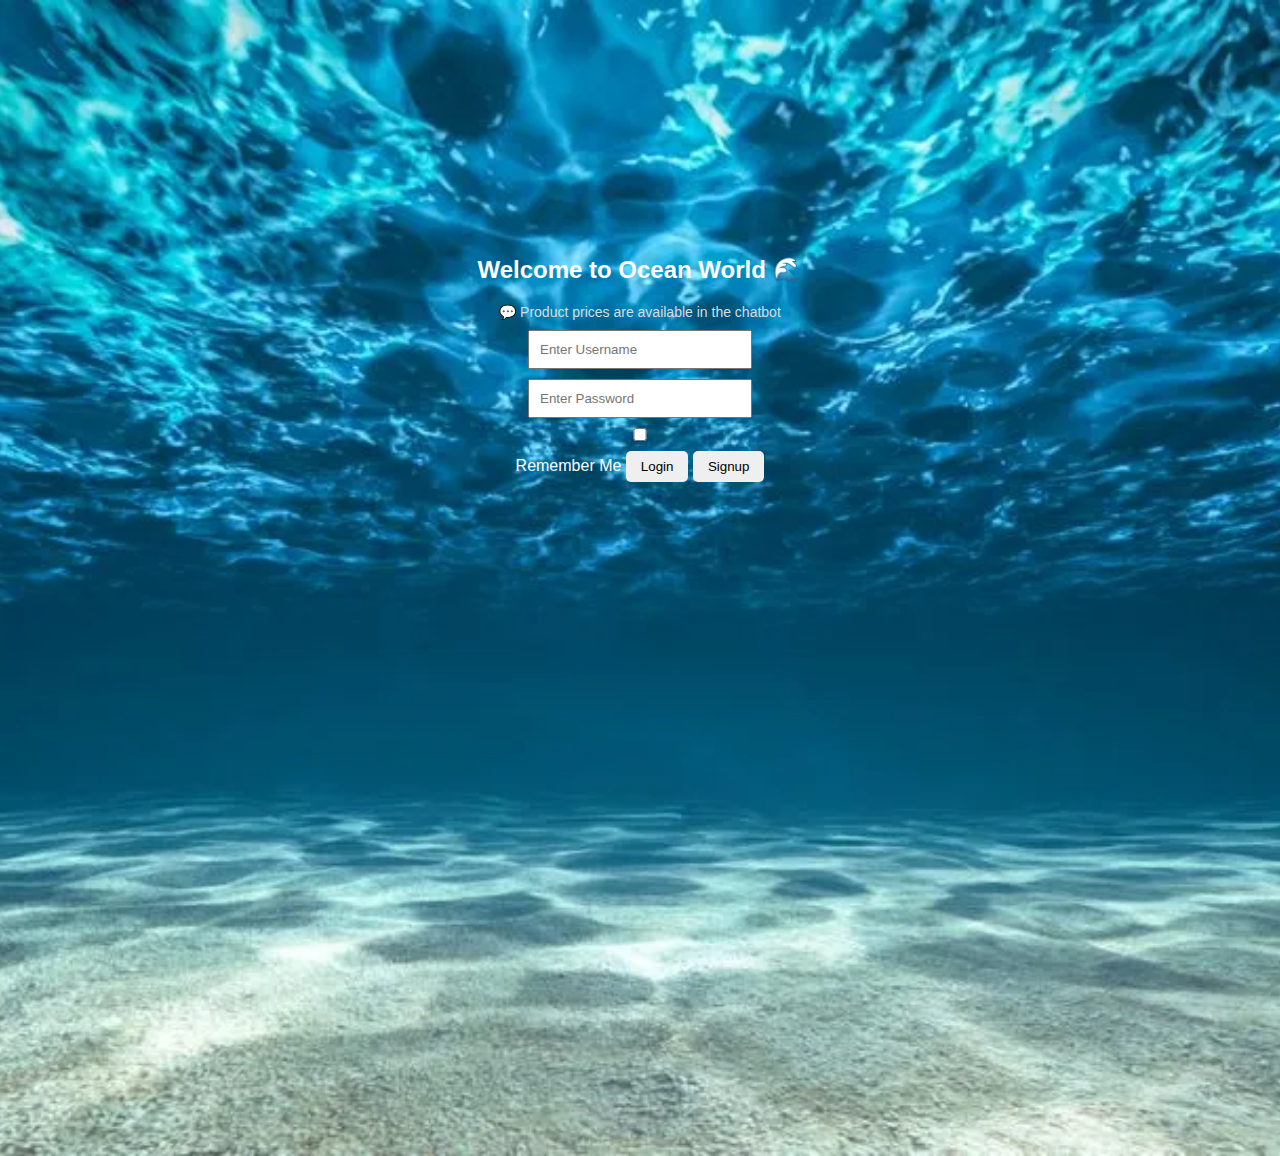
<file: index.html>
<!DOCTYPE html>
<html lang="en">
<head>
    <meta charset="UTF-8">
    <title>Ocean World</title>
    <meta name="viewport" content="width=device-width, initial-scale=1.0">
    <link rel="stylesheet" href="style.css">
</head>
<body>
    <div class="bubble-container"></div>
    <div class="fish-container"></div>

<!-- LOGIN SECTION -->
<div id="loginContainer" class="login-container">
    <h2>Welcome to Ocean World 🌊</h2>
    <p class="short-desc">💬 Product prices are available in the chatbot</p>
    <input type="text" id="username" placeholder="Enter Username">
    <input type="password" id="password" placeholder="Enter Password">
    <label>
    <input type="checkbox" id="rememberMe"> Remember Me
    </label>
    <button onclick="login()">Login</button>
<button onclick="signup()">Signup</button>

</div>

<!-- MAIN APP -->
<div id="mainApp" class="hidden">
<audio id="bubbleSound" src="sounds/bubble.mp3"></audio>


    <!-- TOP BAR -->
    <header>
        <img src="images/menu-icon.png" class="menu-icon" onclick="toggleSidebar()">
        <h1>Ocean World</h1>
        <img src="images/shark.png" class="shark-btn" onclick="showShark()">
    </header>

    <!-- SIDEBAR -->
    <div id="sidebar" class="sidebar">
        <h3>Explore</h3>
        <button onclick="showProducts()">Products</button>
        <button onclick="toggleChat()">Chatbot</button>
        <button onclick="toggleDarkMode()">Dark Mode</button>
        <button onclick="logout()">Logout</button>
        <button onclick="openCart()">Cart 🛒</button>

    </div>

    <!-- PRODUCTS SECTION -->
    <section id="productsSection" class="products">
    <div class="product-card" data-name="Glow Coral Lamp">
        <img src="images/product1.jpg">
        <h4>Glow Coral Lamp</h4>
        <span class="remove-product hidden">×</span>
    </div>
    <div class="product-card" data-name="Sea Pearl Necklace">
        <img src="images/product2.jpg">
        <h4>Sea Pearl Necklace</h4>
        <span class="remove-product hidden">×</span>
    </div>
    <div class="product-card" data-name="Ocean Wave Speaker">
        <img src="images/product3.jpg">
        <h4>Ocean Wave Speaker</h4>
        <span class="remove-product hidden">×</span>
    </div>
    <div class="product-card" data-name="Shell Mirror">
        <img src="images/product4.jpg">
        <h4>Shell Mirror</h4>
        <span class="remove-product hidden">×</span>
    </div>
    <div class="product-card" data-name="Underwater Camera">
        <img src="images/product5.jpg">
        <h4>Underwater Camera</h4>
        <span class="remove-product hidden">×</span>
    </div>
    <div class="product-card" data-name="Starfish Lamp">
        <img src="images/product6.jpg">
        <h4>Starfish Lamp</h4>
        <span class="remove-product hidden">×</span>
    </div>
</section>

<!-- Save Selection Button -->
<button id="saveCartBtn" class="hidden">Save Selection ✅</button>
    </section>
    <!-- CHATBOT -->
    <div id="chatbot" class="chatbot hidden">
        <div class="chat-header">Ocean Bot 🤖</div>
        <div id="chatMessages" class="chat-messages"></div>
        <input type="text" id="chatInput" placeholder="Ask about ocean...">
        <button onclick="sendMessage()">Send</button>
    </div>

    <!-- SHARK POPUP -->
    <div id="sharkPopup" class="shark-popup">
        <img src="images/shark.png">
        <audio id="sharkSound" src="sounds/shark-sound.mp3"></audio>
    </div>

</div>

<script src="script.js"></script>
</body>
</html>
</file>
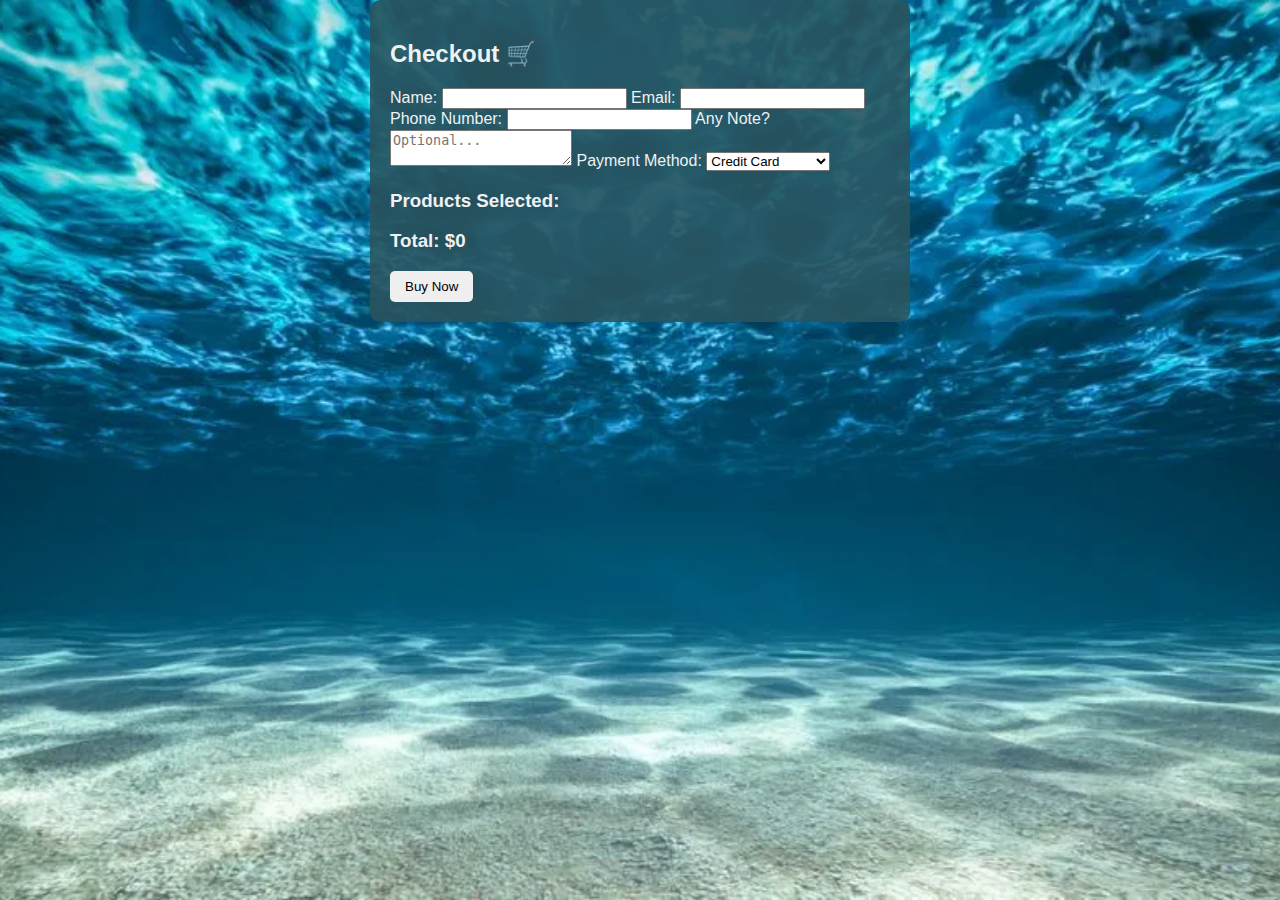
<file: checkout.html>
<!DOCTYPE html>
<html lang="en">
<head>
    <meta charset="UTF-8">
    <title>Checkout - Ocean World</title>
    <meta name="viewport" content="width=device-width, initial-scale=1.0">
    <link rel="stylesheet" href="style.css">
</head>
<body>
    <div class="checkout-container">
        <h2>Checkout 🛒</h2>
        <form id="checkoutForm">
            <label>Name:</label>
            <input type="text" id="customerName" required>

            <label>Email:</label>
            <input type="email" id="customerEmail" required>

            <label>Phone Number:</label>
            <input type="tel" id="customerPhone" required>

            <label>Any Note?</label>
            <textarea id="customerNote" placeholder="Optional..."></textarea>

            <label>Payment Method:</label>
            <select id="paymentMethod" required>
                <option value="Credit Card">Credit Card</option>
                <option value="PayPal">PayPal</option>
                <option value="Cash on Delivery">Cash on Delivery</option>
            </select>

            <h3>Products Selected:</h3>
            <div id="checkoutProducts" class="checkout-products"></div>

            <h3>Total: $<span id="totalPrice">0</span></h3>
            <button type="submit">Buy Now</button>
        </form>
    </div>
    <script src="checkout.js"></script>
</body>
</html>
</file>
<file: style.css>
body {
    margin: 0;
    font-family: Arial, sans-serif;
    background: url('images/ocean-bg.jpg') no-repeat center center/cover;
    color: white;
    min-height: 100vh; 
}

/* LOGIN */
.login-container {
    text-align: center;
    margin-top: 20%;
}

.login-container input {
    display: block;
    margin: 10px auto;
    padding: 10px;
    width: 200px;
}

button {
    padding: 8px 15px;
    cursor: pointer;
    border: none;
    border-radius: 5px;
}

.hidden {
    display: none;
}

/* HEADER */
header {
    display: flex;
    justify-content: space-between;
    align-items: center;
    padding: 15px;
    background: rgba(0,0,0,0.5);
}

.menu-icon {
    width: 30px;
    cursor: pointer;
}

.shark-btn {
    width: 40px;
    cursor: pointer;
}

/* SIDEBAR */
.sidebar {
    position: fixed;
    left: -250px;
    top: 0;
    width: 200px;
    height: 100%;
    background: rgba(41, 83, 94, 0.9);
    padding: 20px;
    transition: 0.3s;
    z-index: 1000;
}

.sidebar.active {
    left: 0;
}

.sidebar button {
    display: block;
    width: 100%;
    margin: 10px 0;
    background: rgba(255,255,255,0.1);
    color: white;
    border: none;
    padding: 10px;
    border-radius: 5px;
    transition: all 0.3s ease;
}

.sidebar button:hover {
    background: rgba(0,255,255,0.2);
    box-shadow: 0 0 10px #00ffff;
}

body.dark-mode .sidebar button {
    color: #00ffff;
    text-shadow: 0 0 5px #00ffff, 0 0 10px #00ffff;
    box-shadow: 0 0 10px #00ffff, 0 0 20px #00ffff;
    background: rgba(0,0,50,0.8);
}

/* PRODUCTS */
.products {
    display: none;
    grid-template-columns: repeat(auto-fit, minmax(150px, 1fr));
    gap: 15px;
    padding: 20px;
    margin-top: 20px;
    justify-items: center;
}

.product-card {
    position: relative;
    background: rgba(255,255,255,0.1);
    padding: 10px;
    border-radius: 10px;
    text-align: center;
    cursor: pointer;
    transition: transform 0.3s ease, box-shadow 0.3s ease, filter 0.3s ease;
}

.product-card:hover {
    transform: rotateX(5deg) rotateY(5deg) scale(1.05);
    box-shadow: 0 0 20px rgba(0, 255, 255, 0.8);
    filter: brightness(1.2);
}

.product-card img {
    width: 100%;
    border-radius: 10px;
}

/* CHATBOT */
.chatbot {
    position: fixed;
    right: 10px;
    bottom: 10px;
    width: 280px;
    background: rgba(41, 83, 94, 0.9);
    border-radius: 10px;
    padding: 10px;
    z-index: 1000;
}

.chat-header {
    font-weight: bold;
}

.chat-messages {
    height: 150px;
    overflow-y: auto;
    margin: 10px 0;
    background: rgba(255,255,255,0.1);
    padding: 5px;
}

/* SHARK */
.shark-popup {
    position: fixed;
    top: 0;
    left: 0;
    width: 100%;
    height: 100%;
    background: rgba(0,0,0,0.8);
    display: none;
    justify-content: center;
    align-items: center;
    z-index: 999;
}

.shark-popup img {
    width: 90%;
    max-width: 800px;
    animation: zoom 0.5s ease-in-out;
}

@keyframes zoom {
    from { transform: scale(0); }
    to { transform: scale(1); }
}

/* RESPONSIVE */
@media (max-width: 900px) {
    header {
        flex-direction: column;
        gap: 10px;
    }

    .products {
        grid-template-columns: repeat(2, 1fr);
    }

    .chatbot {
        width: 80%;
        right: 10%;
        bottom: 5%;
    }

    .sidebar {
        width: 180px;
    }
}

@media (max-width: 600px) {
    .products {
        grid-template-columns: 1fr;
        padding: 10px;
        gap: 10px;
    }

    .login-container input {
        width: 80%;
    }

    button {
        width: 80%;
        margin: 8px auto;
    }

    header h1 {
        font-size: 18px;
        text-align: center;
    }

    .menu-icon, .shark-btn {
        width: 25px;
    }

    .checkout-container {
        width: 90%;
        padding: 15px;
    }

    .checkout-products .product-item {
        font-size: 14px;
    }
}

/* EFFECTS */
.bubble-effect {
    transform: scale(1.3);
    border-radius: 50%;
    box-shadow: 0 0 25px rgba(0, 255, 255, 0.9);
    transition: 0.4s ease;
}

.short-desc {
    font-size: 14px;
    color: #d6dee0;
    margin: 5px 0 0 0;
    font-weight: normal;
    text-align: center;
}

/* BUBBLES */
.bubble-container {
    position: fixed;
    top: 0;
    left: 0;
    width: 100%;
    height: 100%;
    pointer-events: none;
    overflow: hidden;
    z-index: 0;
}

.bubble {
    position: absolute;
    bottom: -50px;
    border-radius: 50%;
    background: rgba(255,255,255,0.6);
    box-shadow: 0 0 15px rgba(255,255,255,0.8);
    filter: blur(1px);
    pointer-events: none;
    animation: floatUp linear infinite;
}

@keyframes floatUp {
    0% {
        transform: translateY(0) translateX(0) scale(1);
        opacity: 0.6;
    }
    25% {
        transform: translateY(-25vh) translateX(10px) scale(1.1);
        opacity: 0.8;
    }
    50% {
        transform: translateY(-50vh) translateX(-10px) scale(1.2);
        opacity: 0.9;
    }
    75% {
        transform: translateY(-75vh) translateX(8px) scale(1.1);
        opacity: 0.8;
    }
    100% {
        transform: translateY(-100vh) translateX(0) scale(1);
        opacity: 0;
    }
}

/* DARK MODE */
body.dark-mode {
    background: url('images/ocean-bg-dark.jpg') no-repeat center center/cover;
}

.ripple {
    position: absolute;
    width: 20px;
    height: 20px;
    border-radius: 50%;
    background: rgba(255, 255, 255, 0.4);
    transform: translate(-50%, -50%) scale(0);
    animation: rippleAnim 0.6s linear;
    pointer-events: none;
    z-index: 9999;
}

@keyframes rippleAnim {
    to {
        transform: translate(-50%, -50%) scale(4);
        opacity: 0;
    }
}

body.dark-mode .menu-icon {
    filter: drop-shadow(0 0 5px #00ffff) drop-shadow(0 0 10px #00ffff);
    transition: all 0.3s ease;
}

body.dark-mode .sidebar button {
    animation: glowPulse 2s infinite alternate;
}

@keyframes glowPulse {
    from { box-shadow: 0 0 10px #00ffff, 0 0 20px #00ffff; }
    to { box-shadow: 0 0 20px #00ffff, 0 0 40px #00ffff; }
}

.product-card.selected {
    border: 3px solid #00ffff;
    box-shadow: 0 0 20px #00ffff;
    transform: scale(1.05);
}

.remove-product {
    position: absolute;
    top: 5px;
    right: 5px;
    background: rgba(255,0,0,0.8);
    color: rgb(182, 241, 243);
    border-radius: 50%;
    width: 20px;
    height: 20px;
    text-align: center;
    line-height: 20px;
    cursor: pointer;
    font-weight: bold;
    display: inline-block;
}

.remove-product.hidden {
    display: none;
}

/* CHECKOUT */
.checkout-container {
    max-width: 500px;
    margin: auto;
    padding: 20px;
    background: rgba(41, 83, 94, 0.9);
    border-radius: 10px;
    color: rgb(238, 242, 243);
}

.checkout-products .product-item {
    position: relative;
    padding: 10px;
    margin: 10px 0;
    background: rgba(10, 68, 102, 0.6);
    border-radius: 8px;
}

.checkout-products .plus-btn, 
.checkout-products .minus-btn {
    position: absolute;
    width: 25px;
    height: 25px;
    text-align: center;
    line-height: 25px;
    border-radius: 50%;
    background: #066a77;
    color: black;
    cursor: pointer;
    font-weight: bold;
}

.checkout-products .plus-btn { top: 5px; left: 5px; }
.checkout-products .minus-btn { top: 5px; right: 5px; }
</file>
